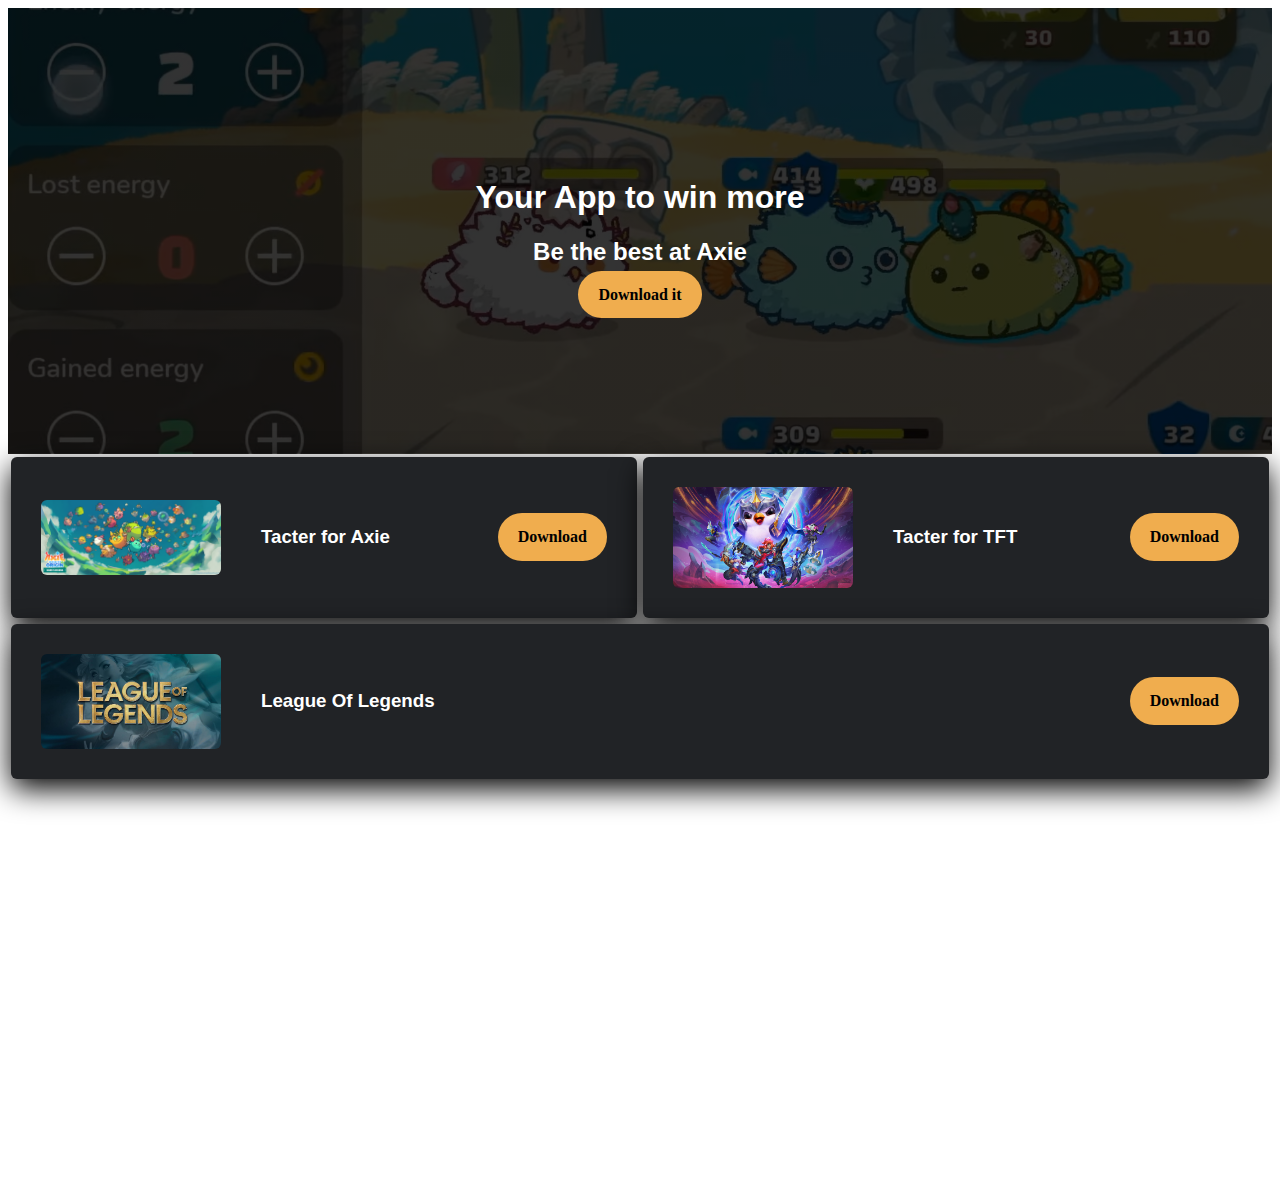
<file: index.html>
<!DOCTYPE html>
<html>

<head>
	
	<title> Tacter </title>
	<meta charset="utf-8">
	<link rel="stylesheet" href="index.css">


</head>	

<body>

	<div class="banner">
		<div class="container">
			<h1> Your App to win more </h1>

			<h2> Be the best at Axie </h2>

			<a href="#apply-section" class="btn-yellow">Download it </a>

		</div>

	</div>

		<div class="cards">
			<div class="card">

				<img src="axie.png" alt="League Of Legends">
				<h3>Tacter for Axie</h3>
				<a href="#" class="btn-yellow">Download </a>
			</div>

			<div class="card">

				<img src="TFT.jpg" alt="LoL">
				<h3>Tacter for TFT</h3>
				<a href="#" class="btn-yellow">Download </a>
			</div>

			<div class="card">

				<img src="lol.jpg" alt="Tacter for LoL">
				<h3>League Of Legends</h3>
				<a href="#" class="btn-yellow">Download </a>
			</div>


		</div>


	</div>



	<div id="#apply-section">
		
		<div data-tf-widget="lSGtTcT0" data-tf-iframe-props="title=My typeform" data-tf-medium="snippet" style="width:100%;height:400px;"></div><script src="//embed.typeform.com/next/embed.js"></script>
	</div>
	

	

</body>

</html>
</file>
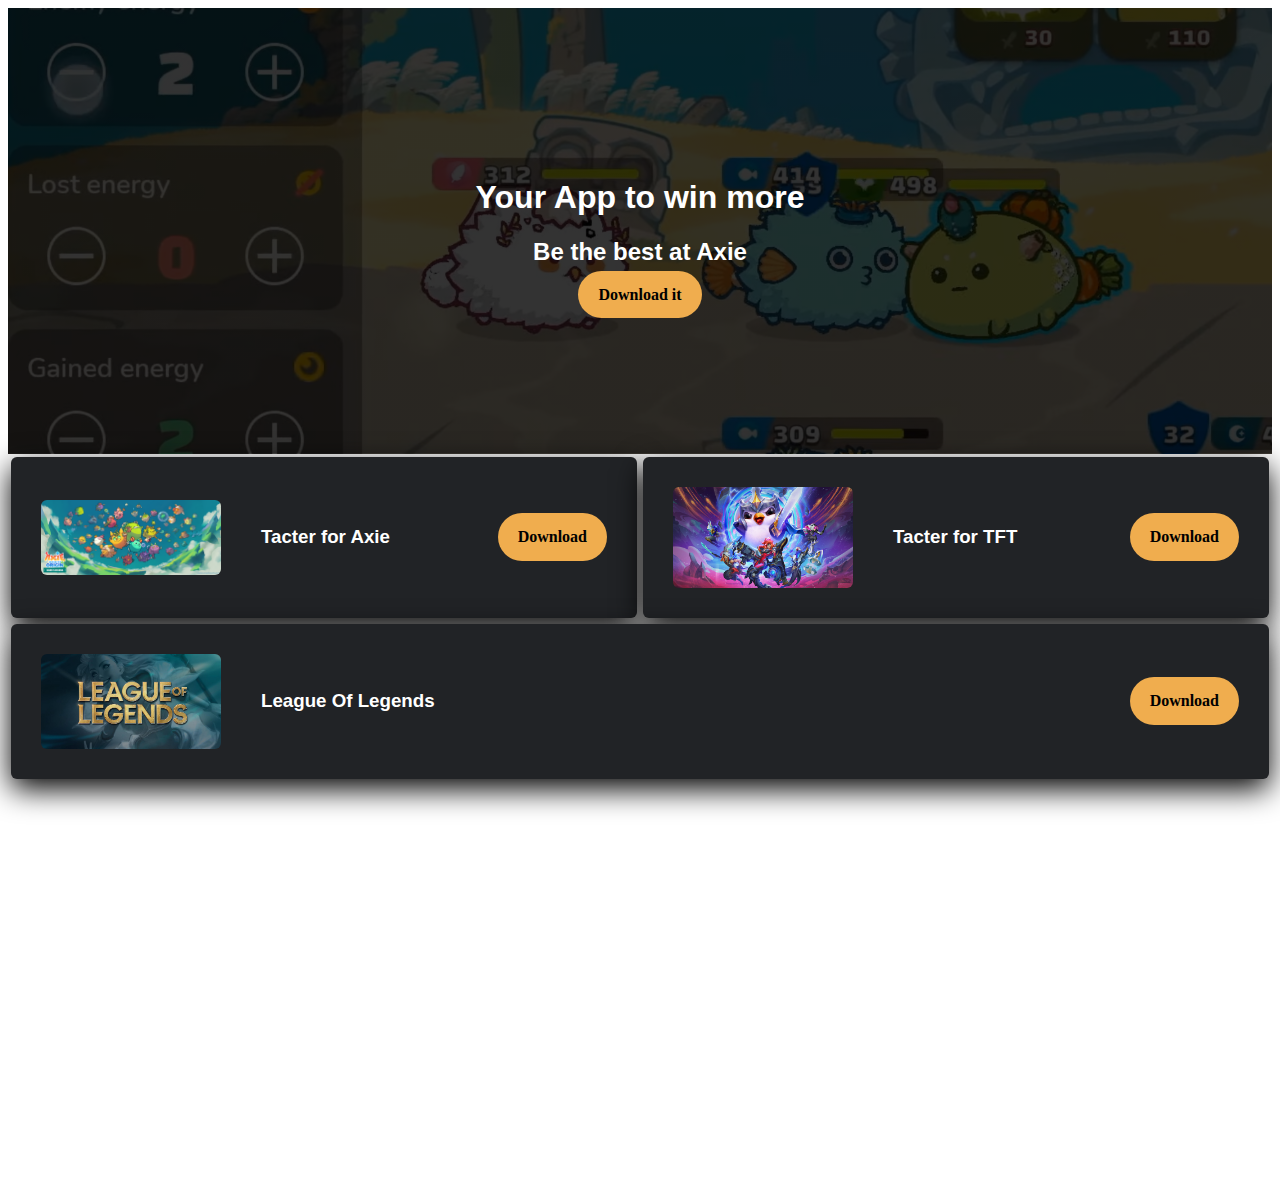
<file: myweb.html>
<!DOCTYPE html>
<html>

<head>
	
	<title> Tacter </title>
	<meta charset="utf-8">
	<link rel="stylesheet" href="mycss.css">


</head>	

<body>

	<div class="banner">
		<div class="container">
			<h1> Your App to win more </h1>

			<h2> Be the best at Axie </h2>

			<a href="#apply-section" class="btn-yellow">Download it </a>

		</div>

	</div>

		<div class="cards">
			<div class="card">

				<img src="axie.png" alt="League Of Legends">
				<h3>Tacter for Axie</h3>
				<a href="#" class="btn-yellow">Download </a>
			</div>

			<div class="card">

				<img src="TFT.jpg" alt="LoL">
				<h3>Tacter for TFT</h3>
				<a href="#" class="btn-yellow">Download </a>
			</div>

			<div class="card">

				<img src="lol.jpg" alt="Tacter for LoL">
				<h3>League Of Legends</h3>
				<a href="#" class="btn-yellow">Download </a>
			</div>


		</div>


	</div>



	<div id="#apply-section">
		
		<div data-tf-widget="lSGtTcT0" data-tf-iframe-props="title=My typeform" data-tf-medium="snippet" style="width:100%;height:400px;"></div><script src="//embed.typeform.com/next/embed.js"></script>
	</div>
	

	

</body>

</html>
</file>
<file: index.css>
h1,h2,h3{

	font-family: 'Poppins', sans-serif;
	font-weight: bold;
}


body{
	color: black;
	font-family: 'Nunito', sans-serif;
	font-weight: 'regular';

}

a{
	text-decoration: none
}
   
.btn-yellow{

background-color:#F0AD4E;
padding: 15px 20px;
border-radius: 30px;
color: black;
font-weight:bold;
font-family: Poppins

}

.container{

	width:700px;
	margin:auto;
}

.banner {
	background-image: linear-gradient(-225deg, rgba(0,0,0,0.8) 100%, rgba(0,0,0,0.1) 100%),
	url(Overlay.png);   
	color:white;
	padding:150px 0px;
	background-size: cover;     	
	background-position: center;
	text-align: center

}


.cards {
  display: flex;
	flex-wrap: wrap;
}
.card{
	flex-basis: 5px;
	flex-grow: 1;
	margin: 3px;
	display: flex;
	align-items: center;
	justify-content: space-between;
	padding: 30px;
	box-shadow: 0px 10px 30px rgba(0,0,0.2);
	border-radius:6px;
	background-color:#212326;
}
.card img {
  width: 180px;
  border-radius:6px;

}
.card h3 {
flex-grow:1;
  padding-left: 40px;
  color:white;
}
</file>
<file: mycss.css>
h1,h2,h3{

	font-family: 'Poppins', sans-serif;
	font-weight: bold;
}


body{
	color: black;
	font-family: 'Nunito', sans-serif;
	font-weight: 'regular';

}

a{
	text-decoration: none
}
   
.btn-yellow{

background-color:#F0AD4E;
padding: 15px 20px;
border-radius: 30px;
color: black;
font-weight:bold;
font-family: Poppins

}

.container{

	width:700px;
	margin:auto;
}

.banner {
	background-image: linear-gradient(-225deg, rgba(0,0,0,0.8) 100%, rgba(0,0,0,0.1) 100%),
	url(Overlay.png);   
	color:white;
	padding:150px 0px;
	background-size: cover;     	
	background-position: center;
	text-align: center

}


.cards {
  display: flex;
	flex-wrap: wrap;
}
.card{
	flex-basis: 5px;
	flex-grow: 1;
	margin: 3px;
	display: flex;
	align-items: center;
	justify-content: space-between;
	padding: 30px;
	box-shadow: 0px 10px 30px rgba(0,0,0.2);
	border-radius:6px;
	background-color:#212326;
}
.card img {
  width: 180px;
  border-radius:6px;

}
.card h3 {
flex-grow:1;
  padding-left: 40px;
  color:white;
}
</file>
